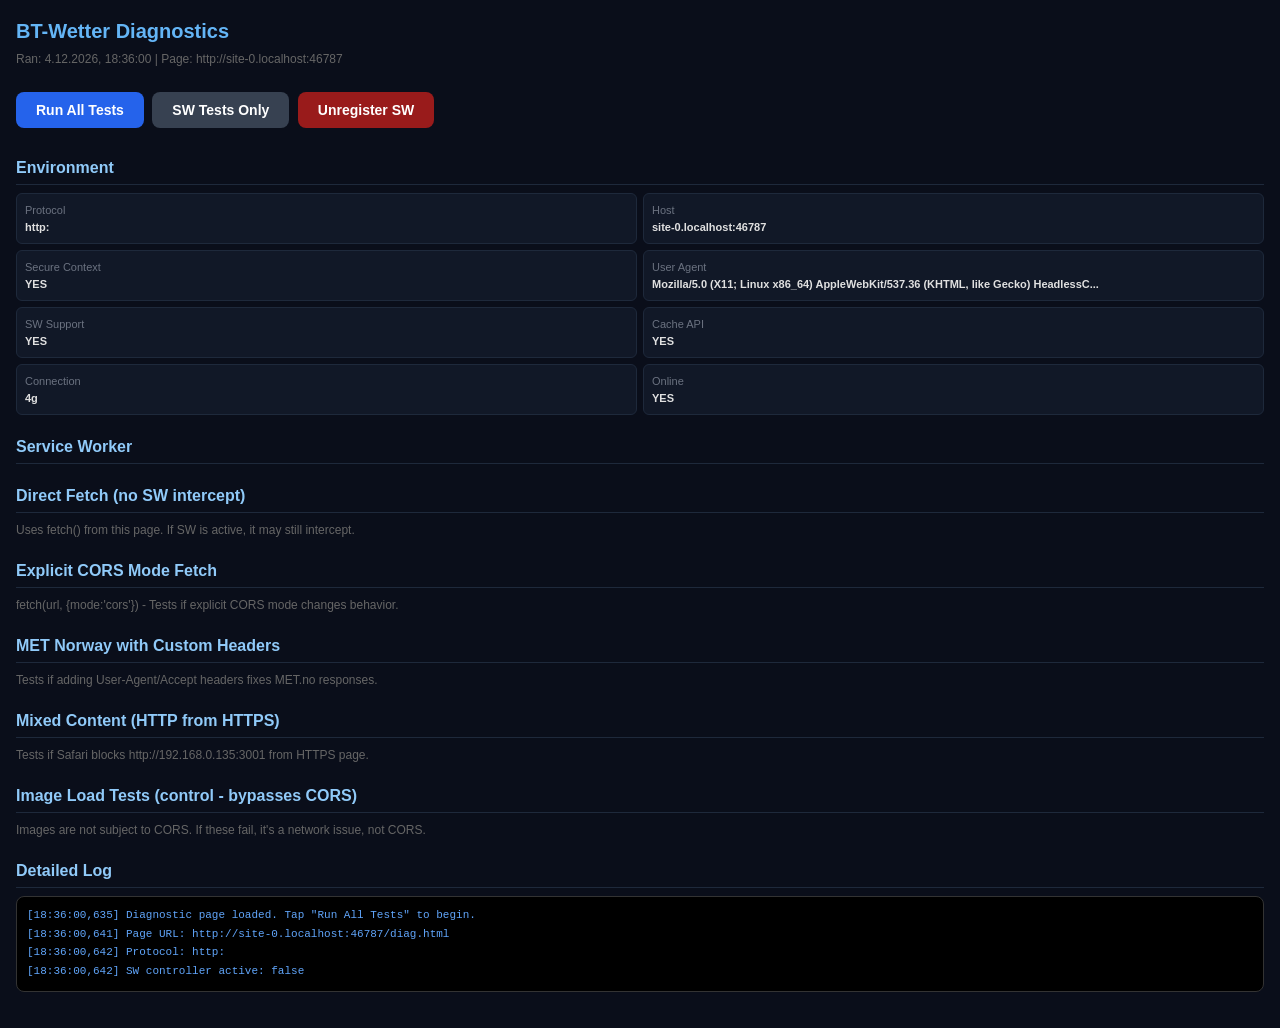
<file: diag.html>
<!DOCTYPE html>
<html lang="en">
<head>
  <meta charset="UTF-8">
  <meta name="viewport" content="width=device-width, initial-scale=1.0, viewport-fit=cover">
  <meta name="apple-mobile-web-app-capable" content="yes">
  <title>BT-Wetter Diagnostics</title>
  <style>
    * { box-sizing: border-box; margin: 0; padding: 0; }
    body {
      font-family: -apple-system, BlinkMacSystemFont, 'Segoe UI', Roboto, sans-serif;
      background: #0a0e1a;
      color: #e0e0e0;
      padding: 16px;
      padding-top: max(16px, env(safe-area-inset-top));
      line-height: 1.5;
    }
    h1 { font-size: 20px; margin-bottom: 4px; color: #64b5f6; }
    h2 { font-size: 16px; margin: 20px 0 8px; color: #90caf9; border-bottom: 1px solid #1e293b; padding-bottom: 4px; }
    .subtitle { font-size: 12px; color: #666; margin-bottom: 16px; }
    .test-row {
      display: flex;
      align-items: flex-start;
      gap: 10px;
      padding: 10px;
      margin-bottom: 6px;
      border-radius: 8px;
      background: #111827;
      border: 1px solid #1e293b;
    }
    .test-status {
      flex-shrink: 0;
      width: 28px;
      height: 28px;
      border-radius: 50%;
      display: flex;
      align-items: center;
      justify-content: center;
      font-size: 14px;
      font-weight: 700;
      background: #333;
      color: #888;
    }
    .test-status.pass { background: #064e3b; color: #34d399; }
    .test-status.fail { background: #7f1d1d; color: #f87171; }
    .test-status.warn { background: #78350f; color: #fbbf24; }
    .test-status.running { background: #1e3a5f; color: #60a5fa; animation: pulse 1s infinite; }
    @keyframes pulse { 0%,100% { opacity: 1; } 50% { opacity: 0.4; } }
    .test-info { flex: 1; min-width: 0; }
    .test-name { font-size: 13px; font-weight: 600; }
    .test-detail { font-size: 11px; color: #9ca3af; margin-top: 2px; word-break: break-all; }
    .test-error { font-size: 11px; color: #f87171; margin-top: 2px; word-break: break-all; }
    .test-time { font-size: 11px; color: #6b7280; }
    .env-grid {
      display: grid;
      grid-template-columns: 1fr 1fr;
      gap: 6px;
    }
    .env-item {
      background: #111827;
      border: 1px solid #1e293b;
      border-radius: 6px;
      padding: 8px;
      font-size: 11px;
    }
    .env-label { color: #6b7280; }
    .env-value { color: #e0e0e0; font-weight: 600; word-break: break-all; }
    .btn {
      display: inline-block;
      padding: 10px 20px;
      border: none;
      border-radius: 8px;
      background: #2563eb;
      color: white;
      font-size: 14px;
      font-weight: 600;
      cursor: pointer;
      margin: 8px 4px 8px 0;
    }
    .btn:active { background: #1d4ed8; }
    .btn.secondary { background: #374151; }
    .btn.danger { background: #991b1b; }
    .log-area {
      background: #000;
      border: 1px solid #333;
      border-radius: 8px;
      padding: 10px;
      font-family: monospace;
      font-size: 11px;
      max-height: 300px;
      overflow-y: auto;
      white-space: pre-wrap;
      word-break: break-all;
      color: #a0a0a0;
      margin-top: 8px;
    }
    .log-entry { margin-bottom: 2px; }
    .log-entry.error { color: #f87171; }
    .log-entry.success { color: #34d399; }
    .log-entry.info { color: #60a5fa; }
    .section { margin-bottom: 20px; }
  </style>
</head>
<body>

<h1>BT-Wetter Diagnostics</h1>
<p class="subtitle" id="timestamp">Loading...</p>

<button class="btn" onclick="runAllTests()">Run All Tests</button>
<button class="btn secondary" onclick="runSwTests()">SW Tests Only</button>
<button class="btn danger" onclick="unregisterSW()">Unregister SW</button>

<!-- Environment -->
<div class="section">
  <h2>Environment</h2>
  <div class="env-grid" id="envGrid"></div>
</div>

<!-- Service Worker Status -->
<div class="section">
  <h2>Service Worker</h2>
  <div id="swTests"></div>
</div>

<!-- Direct Fetch Tests (bypassing SW) -->
<div class="section">
  <h2>Direct Fetch (no SW intercept)</h2>
  <p class="subtitle">Uses fetch() from this page. If SW is active, it may still intercept.</p>
  <div id="directTests"></div>
</div>

<!-- Fetch via new Request with explicit CORS mode -->
<div class="section">
  <h2>Explicit CORS Mode Fetch</h2>
  <p class="subtitle">fetch(url, {mode:'cors'}) - Tests if explicit CORS mode changes behavior.</p>
  <div id="corsTests"></div>
</div>

<!-- MET Norway with User-Agent header -->
<div class="section">
  <h2>MET Norway with Custom Headers</h2>
  <p class="subtitle">Tests if adding User-Agent/Accept headers fixes MET.no responses.</p>
  <div id="headerTests"></div>
</div>

<!-- Mixed Content Test -->
<div class="section">
  <h2>Mixed Content (HTTP from HTTPS)</h2>
  <p class="subtitle">Tests if Safari blocks http://192.168.0.135:3001 from HTTPS page.</p>
  <div id="mixedTests"></div>
</div>

<!-- Image Load Test (control) -->
<div class="section">
  <h2>Image Load Tests (control - bypasses CORS)</h2>
  <p class="subtitle">Images are not subject to CORS. If these fail, it's a network issue, not CORS.</p>
  <div id="imgTests"></div>
</div>

<!-- Raw Log -->
<div class="section">
  <h2>Detailed Log</h2>
  <div class="log-area" id="logArea"></div>
</div>

<script>
// ===== Logging =====
const logArea = document.getElementById('logArea');
function log(msg, type) {
  const entry = document.createElement('div');
  entry.className = 'log-entry ' + (type || '');
  const ts = new Date().toLocaleTimeString('de-DE', {hour:'2-digit',minute:'2-digit',second:'2-digit',fractionalSecondDigits:3});
  entry.textContent = `[${ts}] ${msg}`;
  logArea.appendChild(entry);
  logArea.scrollTop = logArea.scrollHeight;
}

// ===== Environment Info =====
function showEnvironment() {
  document.getElementById('timestamp').textContent =
    `Ran: ${new Date().toLocaleString('de-DE')} | Page: ${location.protocol}//${location.host}`;

  const isSecure = location.protocol === 'https:';
  const grid = document.getElementById('envGrid');
  const items = [
    ['Protocol', location.protocol],
    ['Host', location.host],
    ['Secure Context', window.isSecureContext ? 'YES' : 'NO'],
    ['User Agent', navigator.userAgent.substring(0, 80) + '...'],
    ['SW Support', 'serviceWorker' in navigator ? 'YES' : 'NO'],
    ['Cache API', 'caches' in window ? 'YES' : 'NO'],
    ['Connection', navigator.connection ? (navigator.connection.effectiveType || 'unknown') : 'N/A'],
    ['Online', navigator.onLine ? 'YES' : 'NO'],
  ];

  grid.innerHTML = items.map(([label, value]) =>
    `<div class="env-item"><div class="env-label">${label}</div><div class="env-value">${value}</div></div>`
  ).join('');
}

// ===== Test Result Rendering =====
function createTestRow(containerId, id, name) {
  const container = document.getElementById(containerId);
  const row = document.createElement('div');
  row.className = 'test-row';
  row.id = 'test-' + id;
  row.innerHTML = `
    <div class="test-status" id="status-${id}">?</div>
    <div class="test-info">
      <div class="test-name">${name}</div>
      <div class="test-detail" id="detail-${id}">Waiting...</div>
    </div>
  `;
  container.appendChild(row);
  return row;
}

function setTestRunning(id) {
  const el = document.getElementById('status-' + id);
  if (el) { el.className = 'test-status running'; el.textContent = '...'; }
  const det = document.getElementById('detail-' + id);
  if (det) det.textContent = 'Running...';
}

function setTestPass(id, detail, timeMs) {
  const el = document.getElementById('status-' + id);
  if (el) { el.className = 'test-status pass'; el.textContent = 'OK'; }
  const det = document.getElementById('detail-' + id);
  if (det) det.innerHTML = `${detail}${timeMs !== undefined ? ` <span class="test-time">(${timeMs}ms)</span>` : ''}`;
}

function setTestFail(id, detail) {
  const el = document.getElementById('status-' + id);
  if (el) { el.className = 'test-status fail'; el.textContent = 'X'; }
  const det = document.getElementById('detail-' + id);
  if (det) det.innerHTML = `<span class="test-error">${detail}</span>`;
}

function setTestWarn(id, detail) {
  const el = document.getElementById('status-' + id);
  if (el) { el.className = 'test-status warn'; el.textContent = '!'; }
  const det = document.getElementById('detail-' + id);
  if (det) det.innerHTML = `<span style="color:#fbbf24">${detail}</span>`;
}

// ===== Service Worker Tests =====
async function runSwTests() {
  const container = document.getElementById('swTests');
  container.innerHTML = '';

  // Test 1: SW Registration
  createTestRow('swTests', 'sw-support', 'Service Worker Support');
  if (!('serviceWorker' in navigator)) {
    setTestFail('sw-support', 'Service Worker API not available in this browser');
    return;
  }
  setTestPass('sw-support', 'Service Worker API available');

  // Test 2: Current SW state
  createTestRow('swTests', 'sw-state', 'Active Service Worker');
  try {
    const reg = await navigator.serviceWorker.getRegistration();
    if (reg) {
      const sw = reg.active || reg.waiting || reg.installing;
      const state = sw ? sw.state : 'none';
      const scope = reg.scope;
      log(`SW found: state=${state}, scope=${scope}`, 'info');
      setTestPass('sw-state', `State: ${state} | Scope: ${scope}`);
    } else {
      log('No SW registered', 'info');
      setTestWarn('sw-state', 'No Service Worker registered');
    }
  } catch (e) {
    log('SW state check error: ' + e.message, 'error');
    setTestFail('sw-state', e.message);
  }

  // Test 3: SW controlling this page?
  createTestRow('swTests', 'sw-controller', 'SW Controls This Page');
  if (navigator.serviceWorker.controller) {
    setTestPass('sw-controller', 'YES - SW is intercepting fetch() calls from this page');
    log('SW controller active - all fetch() calls go through SW first', 'info');
  } else {
    setTestWarn('sw-controller', 'NO - SW is NOT intercepting this page (good for clean testing)');
    log('No SW controller - fetch() calls go directly to network', 'info');
  }

  // Test 4: Cache contents
  createTestRow('swTests', 'sw-cache', 'SW Cache Contents');
  try {
    const cacheNames = await caches.keys();
    log('Cache names: ' + JSON.stringify(cacheNames), 'info');
    let totalEntries = 0;
    let apiEntries = [];
    for (const name of cacheNames) {
      const cache = await caches.open(name);
      const keys = await cache.keys();
      totalEntries += keys.length;
      for (const req of keys) {
        const url = new URL(req.url);
        if (url.hostname === 'api.met.no' || url.hostname === 'services.swpc.noaa.gov' || url.hostname === '192.168.0.135') {
          apiEntries.push(url.hostname + url.pathname.substring(0, 40));
        }
      }
    }
    const detail = `${cacheNames.length} cache(s), ${totalEntries} entries. API cached: ${apiEntries.length > 0 ? apiEntries.join(', ') : 'none'}`;
    setTestPass('sw-cache', detail);
    log('Cache detail: ' + detail, 'info');
  } catch (e) {
    setTestFail('sw-cache', e.message);
  }
}

// ===== Direct Fetch Tests =====
async function runDirectTests() {
  const container = document.getElementById('directTests');
  container.innerHTML = '';

  const endpoints = [
    {
      id: 'met-direct',
      name: 'MET Norway - locationforecast',
      url: 'https://api.met.no/weatherapi/locationforecast/2.0/compact?lat=69.65&lon=18.96'
    },
    {
      id: 'noaa-kp-direct',
      name: 'NOAA - KP Index',
      url: 'https://services.swpc.noaa.gov/products/noaa-planetary-k-index.json'
    },
    {
      id: 'noaa-kpf-direct',
      name: 'NOAA - KP Forecast',
      url: 'https://services.swpc.noaa.gov/products/noaa-planetary-k-index-forecast.json'
    }
  ];

  for (const ep of endpoints) {
    createTestRow('directTests', ep.id, ep.name);
    setTestRunning(ep.id);

    const start = performance.now();
    try {
      log(`Fetching: ${ep.url}`, 'info');
      const ctrl = new AbortController();
      const timer = setTimeout(() => ctrl.abort(), 15000);

      const resp = await fetch(ep.url, { signal: ctrl.signal });
      clearTimeout(timer);
      const elapsed = Math.round(performance.now() - start);

      const corsHeader = resp.headers.get('access-control-allow-origin');
      const contentType = resp.headers.get('content-type');
      const respType = resp.type; // 'cors', 'basic', 'opaque', etc.

      log(`Response: status=${resp.status}, type=${respType}, cors-header=${corsHeader}, content-type=${contentType}`, resp.ok ? 'success' : 'error');

      if (resp.ok) {
        // Try to parse JSON
        const text = await resp.text();
        const size = text.length;
        let jsonOk = false;
        try { JSON.parse(text); jsonOk = true; } catch(e) { /* not json */ }

        setTestPass(ep.id,
          `HTTP ${resp.status} | Type: ${respType} | CORS: ${corsHeader || 'not visible'} | Size: ${size}B | JSON: ${jsonOk ? 'valid' : 'INVALID'}`,
          elapsed
        );
        log(`Success: ${size} bytes, JSON valid: ${jsonOk}`, 'success');
      } else {
        setTestFail(ep.id, `HTTP ${resp.status} ${resp.statusText} | Type: ${respType} | CORS: ${corsHeader || 'none'} (${elapsed}ms)`);
        const body = await resp.text().catch(() => '(could not read body)');
        log(`HTTP Error body: ${body.substring(0, 200)}`, 'error');
      }
    } catch (e) {
      const elapsed = Math.round(performance.now() - start);
      const errDetail = `${e.name}: ${e.message} (${elapsed}ms)`;
      setTestFail(ep.id, errDetail);
      log(`Fetch failed: ${errDetail}`, 'error');

      // Provide interpretation
      if (e.name === 'AbortError') {
        log('  -> Request timed out after 15 seconds. Network issue or blocked.', 'error');
      } else if (e.name === 'TypeError' && e.message.includes('Failed to fetch')) {
        log('  -> "Failed to fetch" typically means: CORS blocked, network error, or SW interference.', 'error');
      } else if (e.message.includes('NetworkError')) {
        log('  -> Network error. Could be CORS, could be actual connectivity issue.', 'error');
      }
    }
  }
}

// ===== Explicit CORS Mode Tests =====
async function runCorsTests() {
  const container = document.getElementById('corsTests');
  container.innerHTML = '';

  const endpoints = [
    {
      id: 'met-cors',
      name: 'MET Norway (mode:cors)',
      url: 'https://api.met.no/weatherapi/locationforecast/2.0/compact?lat=69.65&lon=18.96'
    },
    {
      id: 'noaa-cors',
      name: 'NOAA KP (mode:cors)',
      url: 'https://services.swpc.noaa.gov/products/noaa-planetary-k-index.json'
    },
    {
      id: 'met-nocors',
      name: 'MET Norway (mode:no-cors)',
      url: 'https://api.met.no/weatherapi/locationforecast/2.0/compact?lat=69.65&lon=18.96'
    },
    {
      id: 'noaa-nocors',
      name: 'NOAA KP (mode:no-cors)',
      url: 'https://services.swpc.noaa.gov/products/noaa-planetary-k-index.json'
    }
  ];

  for (const ep of endpoints) {
    createTestRow('corsTests', ep.id, ep.name);
    setTestRunning(ep.id);

    const mode = ep.id.includes('nocors') ? 'no-cors' : 'cors';
    const start = performance.now();

    try {
      log(`Fetching ${ep.url} with mode:${mode}`, 'info');
      const ctrl = new AbortController();
      const timer = setTimeout(() => ctrl.abort(), 15000);

      const resp = await fetch(ep.url, { mode: mode, signal: ctrl.signal });
      clearTimeout(timer);
      const elapsed = Math.round(performance.now() - start);

      if (mode === 'no-cors') {
        // Opaque response - cannot read status or body
        setTestPass(ep.id,
          `Response type: ${resp.type} | Status: ${resp.status} (opaque responses always show 0) | Cannot read body in no-cors mode`,
          elapsed
        );
        log(`no-cors response: type=${resp.type}, status=${resp.status}`, 'info');
      } else {
        const corsHeader = resp.headers.get('access-control-allow-origin');
        if (resp.ok) {
          const text = await resp.text();
          setTestPass(ep.id,
            `HTTP ${resp.status} | Type: ${resp.type} | CORS: ${corsHeader || 'not visible'} | Size: ${text.length}B`,
            elapsed
          );
        } else {
          setTestFail(ep.id, `HTTP ${resp.status} | Type: ${resp.type} | CORS: ${corsHeader || 'none'} (${elapsed}ms)`);
        }
      }
    } catch (e) {
      const elapsed = Math.round(performance.now() - start);
      setTestFail(ep.id, `mode:${mode} -> ${e.name}: ${e.message} (${elapsed}ms)`);
      log(`mode:${mode} failed: ${e.name}: ${e.message}`, 'error');
    }
  }
}

// ===== Header Tests (MET Norway with User-Agent) =====
async function runHeaderTests() {
  const container = document.getElementById('headerTests');
  container.innerHTML = '';

  const tests = [
    {
      id: 'met-ua',
      name: 'MET.no with User-Agent header',
      url: 'https://api.met.no/weatherapi/locationforecast/2.0/compact?lat=69.65&lon=18.96',
      headers: { 'User-Agent': 'BT-Wetter/1.0 github.com/thomasbraun2014/norwx' }
    },
    {
      id: 'met-accept',
      name: 'MET.no with Accept: application/json',
      url: 'https://api.met.no/weatherapi/locationforecast/2.0/compact?lat=69.65&lon=18.96',
      headers: { 'Accept': 'application/json' }
    },
    {
      id: 'met-both',
      name: 'MET.no with both headers',
      url: 'https://api.met.no/weatherapi/locationforecast/2.0/compact?lat=69.65&lon=18.96',
      headers: {
        'User-Agent': 'BT-Wetter/1.0 github.com/thomasbraun2014/norwx',
        'Accept': 'application/json'
      }
    }
  ];

  for (const t of tests) {
    createTestRow('headerTests', t.id, t.name);
    setTestRunning(t.id);
    const start = performance.now();

    try {
      log(`Fetching ${t.url} with headers: ${JSON.stringify(t.headers)}`, 'info');
      const ctrl = new AbortController();
      const timer = setTimeout(() => ctrl.abort(), 15000);

      const resp = await fetch(t.url, {
        headers: t.headers,
        signal: ctrl.signal
      });
      clearTimeout(timer);
      const elapsed = Math.round(performance.now() - start);

      if (resp.ok) {
        const text = await resp.text();
        setTestPass(t.id, `HTTP ${resp.status} | Type: ${resp.type} | Size: ${text.length}B`, elapsed);
        log(`Header test success: ${text.length} bytes`, 'success');
      } else {
        const body = await resp.text().catch(() => '');
        setTestFail(t.id, `HTTP ${resp.status} ${resp.statusText} (${elapsed}ms) | Body: ${body.substring(0, 100)}`);
        log(`Header test failed: ${resp.status}`, 'error');
      }
    } catch (e) {
      const elapsed = Math.round(performance.now() - start);
      setTestFail(t.id, `${e.name}: ${e.message} (${elapsed}ms)`);
      log(`Header test error: ${e.name}: ${e.message}`, 'error');

      if (e.message.includes('not allowed by Access-Control-Allow-Headers')) {
        log('  -> Custom header caused CORS preflight failure! The server does not allow this header.', 'error');
      }
    }
  }
}

// ===== Mixed Content Tests =====
async function runMixedTests() {
  const container = document.getElementById('mixedTests');
  container.innerHTML = '';

  createTestRow('mixedTests', 'mixed-nas', 'HTTP NAS proxy from HTTPS page');
  setTestRunning('mixed-nas');

  const start = performance.now();
  try {
    log('Fetching http://192.168.0.135:3001/api/kp-index (mixed content test)', 'info');
    const ctrl = new AbortController();
    const timer = setTimeout(() => ctrl.abort(), 5000);
    const resp = await fetch('http://192.168.0.135:3001/api/kp-index', { signal: ctrl.signal });
    clearTimeout(timer);
    const elapsed = Math.round(performance.now() - start);

    if (resp.ok) {
      setTestPass('mixed-nas', `HTTP ${resp.status} - NAS proxy reachable (${elapsed}ms). You are on home WiFi.`);
      log('NAS proxy reachable', 'success');
    } else {
      setTestFail('mixed-nas', `HTTP ${resp.status} (${elapsed}ms)`);
    }
  } catch (e) {
    const elapsed = Math.round(performance.now() - start);
    if (location.protocol === 'https:') {
      setTestFail('mixed-nas', `${e.name}: ${e.message} (${elapsed}ms) -- EXPECTED on HTTPS: Mixed content is blocked by Safari`);
      log('Mixed content blocked as expected on HTTPS page', 'info');
    } else {
      setTestFail('mixed-nas', `${e.name}: ${e.message} (${elapsed}ms) -- NAS unreachable (not on home WiFi?)`);
    }
  }

  // Test: Does the page know it is on HTTPS?
  createTestRow('mixedTests', 'mixed-context', 'Security Context Check');
  if (location.protocol === 'https:') {
    setTestWarn('mixed-context',
      'Page is HTTPS (GitHub Pages). HTTP fetch to 192.168.0.135 is MIXED CONTENT and will be blocked by Safari. ' +
      'The checkNasProxy() function in app.js will silently fail, but the error/timeout could affect Safari behavior.'
    );
  } else {
    setTestPass('mixed-context', 'Page is HTTP. Mixed content is not an issue.');
  }
}

// ===== Image Tests (Control) =====
async function runImgTests() {
  const container = document.getElementById('imgTests');
  container.innerHTML = '';

  const images = [
    {
      id: 'img-met',
      name: 'yr.no meteogram (img tag)',
      url: 'https://www.yr.no/en/content/1-305409/meteogram.svg?mode=dark'
    },
    {
      id: 'img-icon',
      name: 'Weather icon from GitHub',
      url: 'https://raw.githubusercontent.com/metno/weathericons/main/weather/svg/clearsky_day.svg'
    }
  ];

  for (const img of images) {
    createTestRow('imgTests', img.id, img.name);
    setTestRunning(img.id);

    await new Promise(resolve => {
      const start = performance.now();
      const el = new Image();
      const timer = setTimeout(() => {
        setTestFail(img.id, 'Timeout after 10 seconds');
        log(`Image timeout: ${img.url}`, 'error');
        resolve();
      }, 10000);

      el.onload = () => {
        clearTimeout(timer);
        const elapsed = Math.round(performance.now() - start);
        setTestPass(img.id, `Loaded (${el.naturalWidth}x${el.naturalHeight})`, elapsed);
        log(`Image loaded: ${img.url}`, 'success');
        resolve();
      };
      el.onerror = (e) => {
        clearTimeout(timer);
        const elapsed = Math.round(performance.now() - start);
        setTestFail(img.id, `Image load failed (${elapsed}ms) - Network issue, not CORS`);
        log(`Image failed: ${img.url}`, 'error');
        resolve();
      };
      el.src = img.url;
    });
  }
}

// ===== Unregister SW =====
async function unregisterSW() {
  log('Unregistering all Service Workers...', 'info');
  try {
    const regs = await navigator.serviceWorker.getRegistrations();
    for (const reg of regs) {
      await reg.unregister();
      log('Unregistered SW: ' + reg.scope, 'success');
    }

    // Also clear caches
    const cacheNames = await caches.keys();
    for (const name of cacheNames) {
      await caches.delete(name);
      log('Deleted cache: ' + name, 'success');
    }

    setTestWarn('sw-state', 'UNREGISTERED - Reload page to test without SW');
    setTestWarn('sw-controller', 'UNREGISTERED - Reload page, then run tests again');
    alert('Service Worker unregistered and caches cleared. Reload this page, then run tests again to compare results WITHOUT the Service Worker.');
  } catch (e) {
    log('Unregister error: ' + e.message, 'error');
    alert('Error: ' + e.message);
  }
}

// ===== Run All =====
async function runAllTests() {
  log('========== Starting all tests ==========', 'info');
  showEnvironment();
  await runSwTests();
  await runDirectTests();
  await runCorsTests();
  await runHeaderTests();
  await runMixedTests();
  await runImgTests();
  log('========== All tests complete ==========', 'info');

  // Summary
  log('', 'info');
  log('DIAGNOSIS GUIDE:', 'info');
  log('1. If Direct Fetch fails but Image Tests pass -> CORS or SW issue', 'info');
  log('2. If Direct Fetch fails AND Image Tests fail -> Network/connectivity issue', 'info');
  log('3. If tests pass here but app.js fails -> SW interference (click "Unregister SW", reload app)', 'info');
  log('4. If NOAA passes but MET fails -> MET Norway blocking (User-Agent or rate limit)', 'info');
  log('5. If everything passes -> Problem is in app.js error handling or NAS proxy fallback', 'info');
}

// Auto-detect environment on load
showEnvironment();
log('Diagnostic page loaded. Tap "Run All Tests" to begin.', 'info');
log('Page URL: ' + location.href, 'info');
log('Protocol: ' + location.protocol, 'info');
log('SW controller active: ' + !!navigator.serviceWorker?.controller, 'info');
</script>
</body>
</html>
</file>
